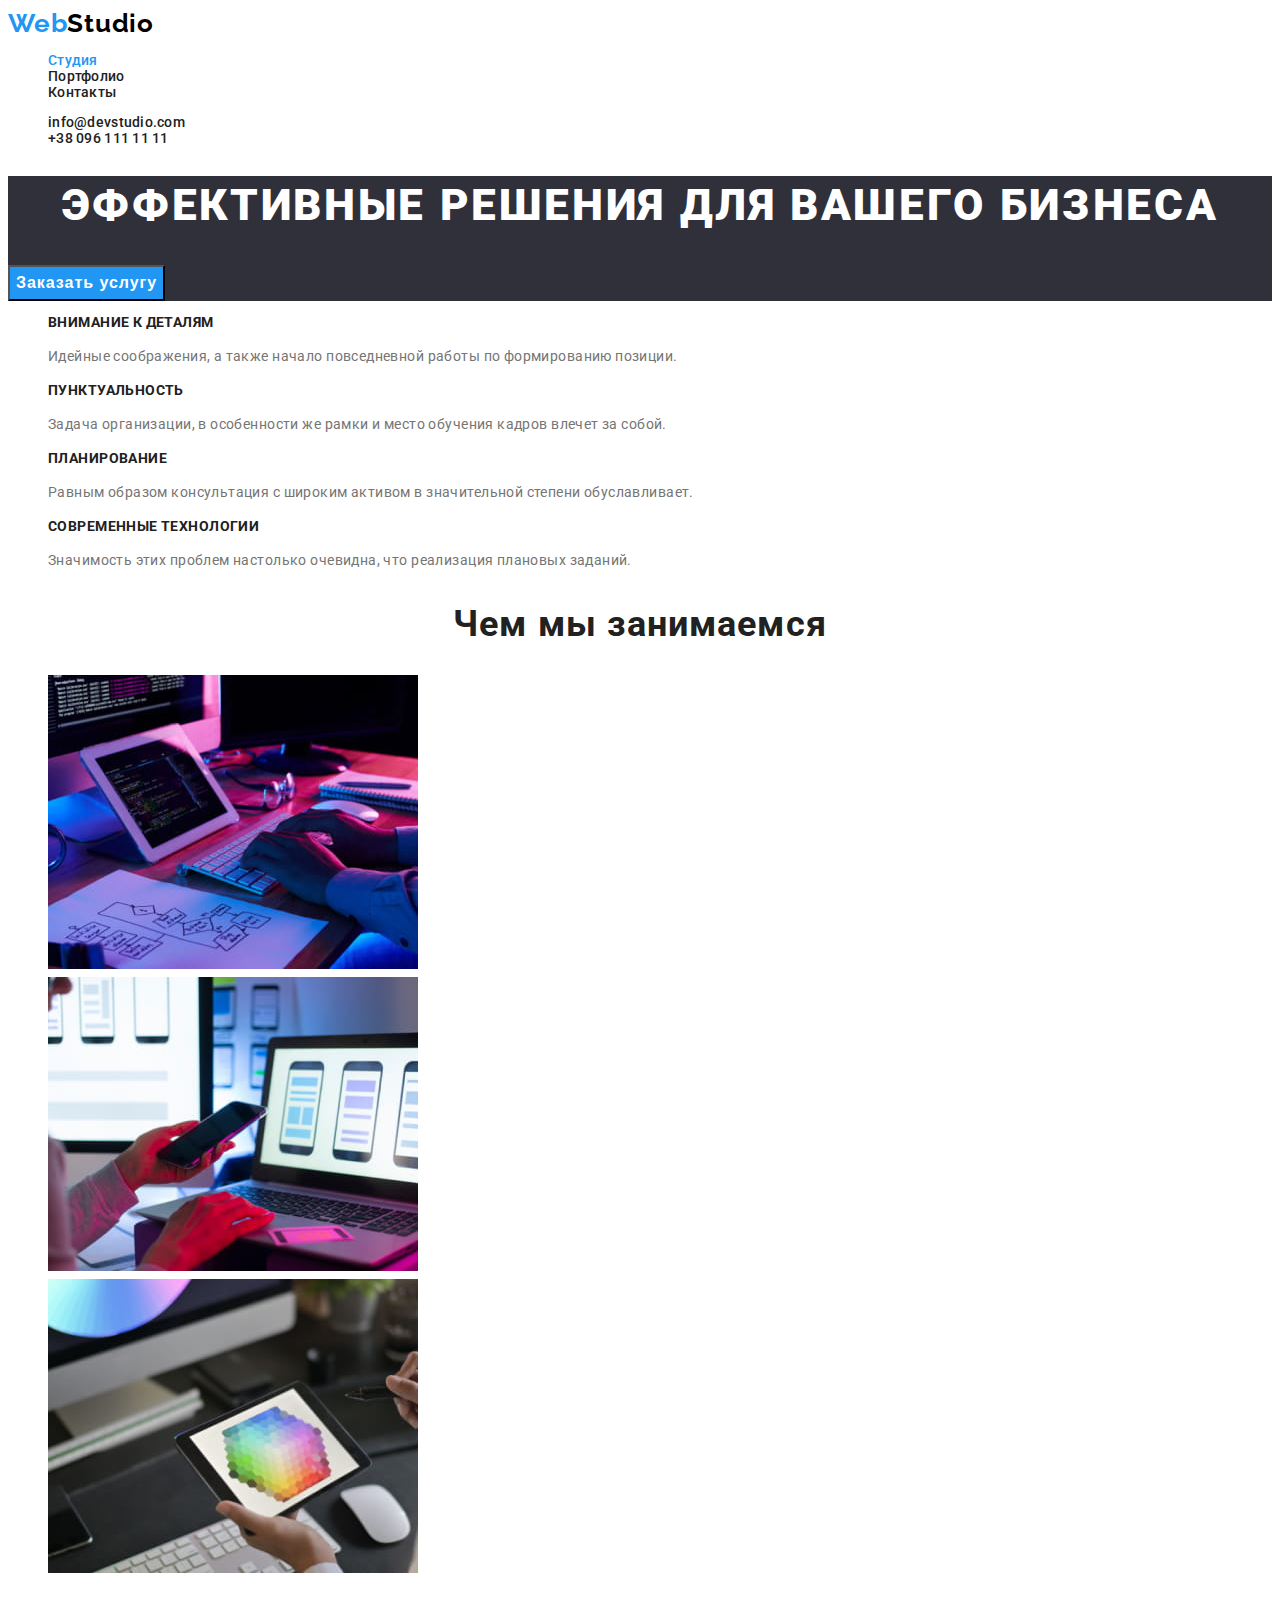
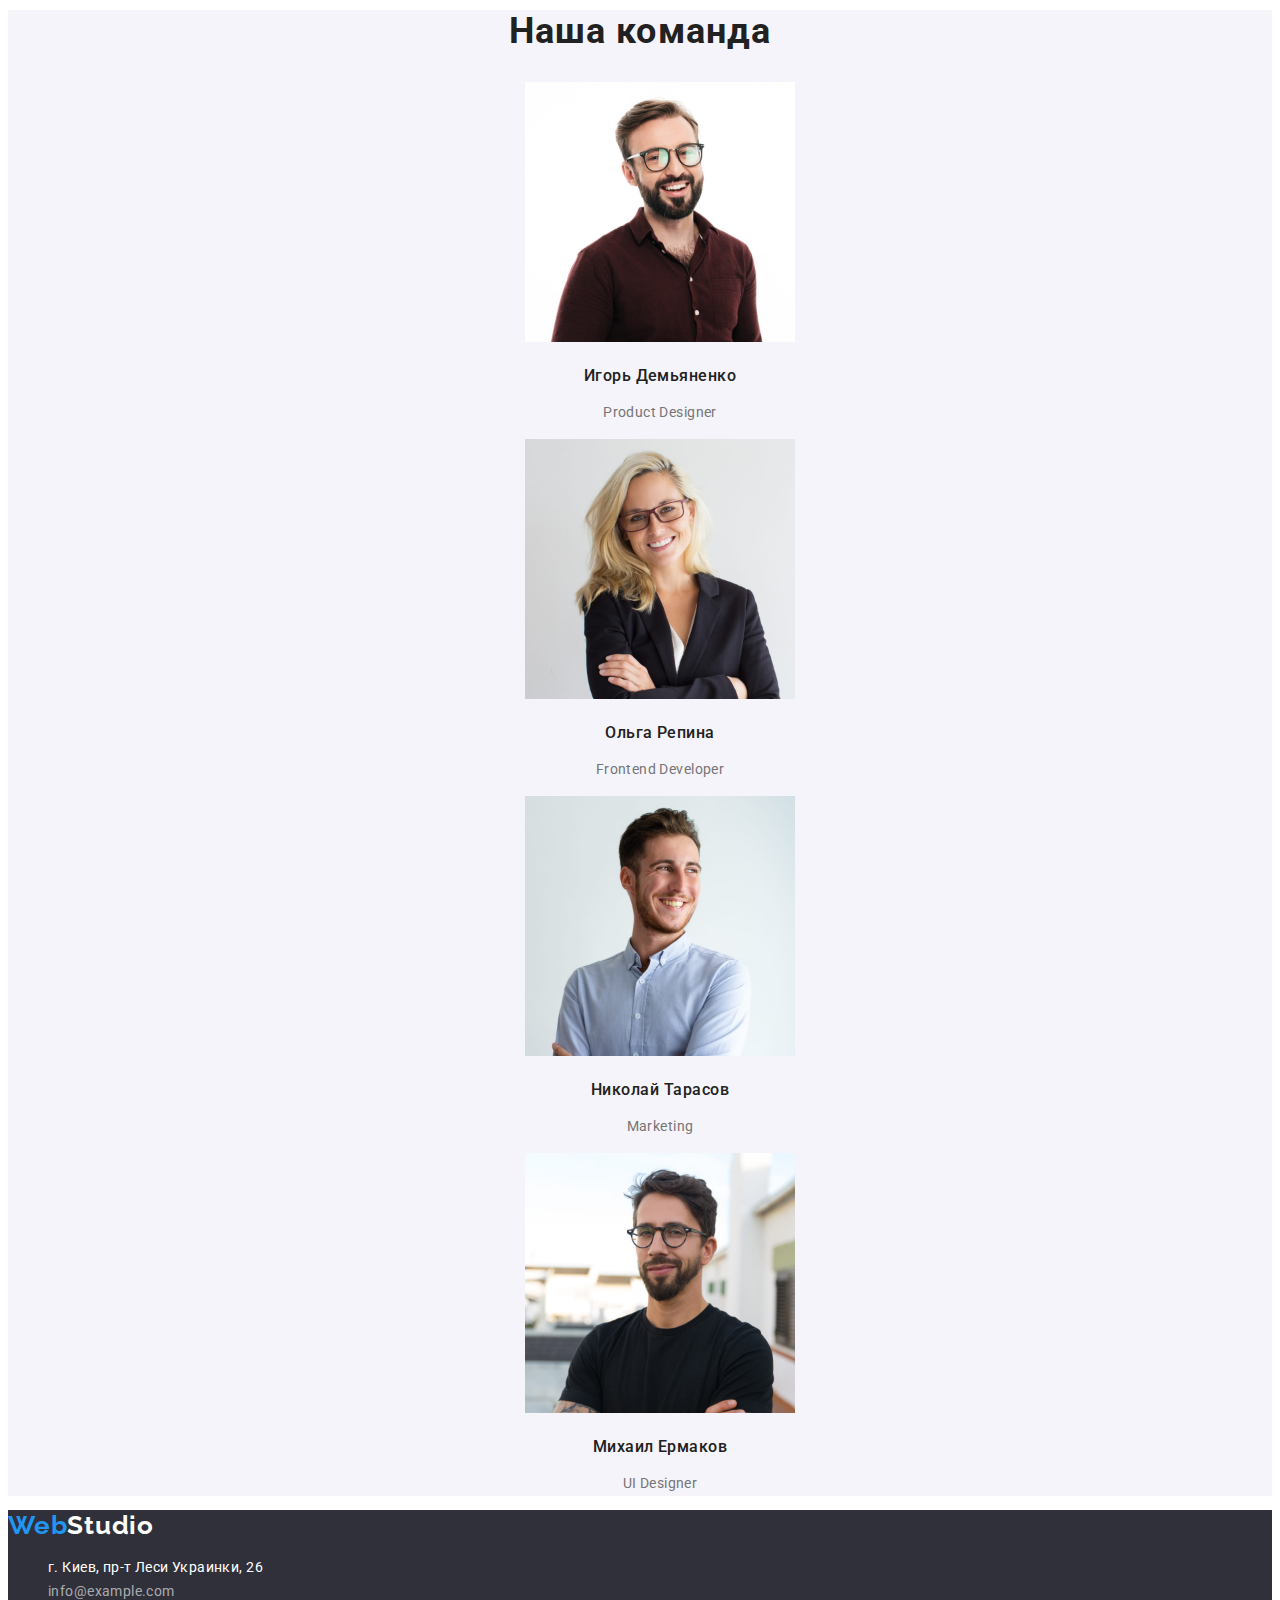
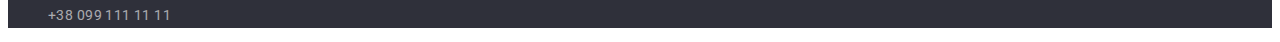
<file: index.html>
<!DOCTYPE html>
<html lang="ru">

<head>
  <meta charset="UTF-8" />
  <meta http-equiv="X-UA-Compatible" content="IE=edge" />
  <meta name="viewport" content="width=device-width, initial-scale=1.0" />
  <title>First hw</title>
  <link rel="preconnect" href="https://fonts.gstatic.com">
  <link href="https://fonts.googleapis.com/css2?family=Raleway:wght@700&family=Roboto:wght@400;500;700;900&display=swap"
    rel="stylesheet">
  <link rel="stylesheet" href="./css/styles.css">
</head>

<body>
  <header class="header-text">
    <nav>
      <a class="link main-site-name" lang="en" href=""><span class="main-site-subname">Web</span>Studio</a>
      <ul class="list">
        <li class="menu"><a class="link current" href="./index.html">Студия</a></li>
        <li class="menu"><a class="link" href="./portfolio.html">Портфолио</a></li>
        <li class="menu"><a class="link" href="">Контакты</a></li>
      </ul>
    </nav>
    <ul class="list">
      <li><a class="link" href="mailto:info@devstudio.com">info@devstudio.com</a></li>
      <li><a class="link" href="tel:+380961111111">+38 096 111 11 11</a></li>
    </ul>
  </header>
  <main>
    <section class="hero">
      <h1 class="hero-text">Эффективные решения для вашего бизнеса</h1>
      <button class="hero-button" type="button">Заказать услугу</button>
    </section>
    <section>
      <ul class="list">
        <li>
          <h3 class="title-heading sub-title-heading">Внимание к деталям</h3>
          <p>Идейные соображения, а также начало повседневной работы по
            формированию позиции.</p>
        </li>
        <li>
          <h3 class="title-heading sub-title-heading">Пунктуальность</h3>
          <p>Задача организации, в особенности же рамки и место обучения кадров
            влечет за собой.</p>
        </li>
        <li>
          <h3 class="title-heading sub-title-heading">Планирование</h3>
          <p>Равным образом консультация с широким активом в значительной
            степени обуславливает.</p>
        </li>
        <li>
          <h3 class="title-heading sub-title-heading">Современные технологии</h3>
          <p>Значимость этих проблем настолько очевидна, что реализация
            плановых заданий.</p>
        </li>
      </ul>
    </section>

    <section>
      <h2 class="title-heading">Чем мы занимаемся</h2>
      <ul class="list">
        <li>
          <img width="370" height="294" src="./images/our_work/img_1.jpg" alt="example what we do 1" />
        </li>
        <li>
          <img width="370" height="294" src="./images/our_work/img_2.jpg" alt="example what we do 2" />
        </li>
        <li>
          <img width="370" height="294" src="./images/our_work/img_3.jpg" alt="example what we do 3" />
        </li>
      </ul>
    </section>

    <section class="team">
      <h2 class="title-heading">Наша команда</h2>
      <ul class="list">
        <li class="team-item">
          <img width="270" height="260" src="./images/our_team/img_1.jpg" alt="Игорь Демьяненко Product Designer" />
          <h3 class="team-member-name">Игорь Демьяненко</h3>
          <p class="team-member-function" lang="en">Product Designer</p>
        </li>
        <li class="team-item">
          <img width="270" height="260" src="./images/our_team/img_2.jpg" alt="Ольга Репина Frontend Developer" />
          <h3 class="team-member-name">Ольга Репина</h3>
          <p class="team-member-function" lang="en">Frontend Developer</p>
        </li>
        <li class="team-item">
          <img width="270" height="260" src="./images/our_team/img_3.jpg" alt="Николай Тарасов Marketing" />
          <h3 class="team-member-name">Николай Тарасов</h3>
          <p class="team-member-function" lang="en">Marketing</p>
        </li>
        <li class="team-item">
          <img width="270" height="260" src="./images/our_team/img_4.jpg" alt="Михаил Ермаков UI Designer" />
          <h3 class="team-member-name">Михаил Ермаков</h3>
          <p class="team-member-function" lang="en">UI Designer</p>
        </li>
      </ul>
    </section>
  </main>

  <footer class="footer footer-text-color">
    <a class="link main-site-name-footer" lang="en" href=""><span class="main-site-subname">Web</span>Studio</a>
    <address>
      <ul class="list">
        <li>
          <a class="link footer-address-color" href="https://goo.gl/maps/DzhFfoEovejw2ryV9" target="_blank" rel="noopener noreferrer">г.
            Киев, пр-т Леси Украинки, 26</a>
        </li>
        <li><a class="link footer-link" href="mailto:info@example.com">info@example.com</a></li>
        <li><a class="link footer-link" href="tel:+380991111111">+38 099 111 11 11</a></li>
      </ul>
    </address>
  </footer>
</body>

</html>
</file>
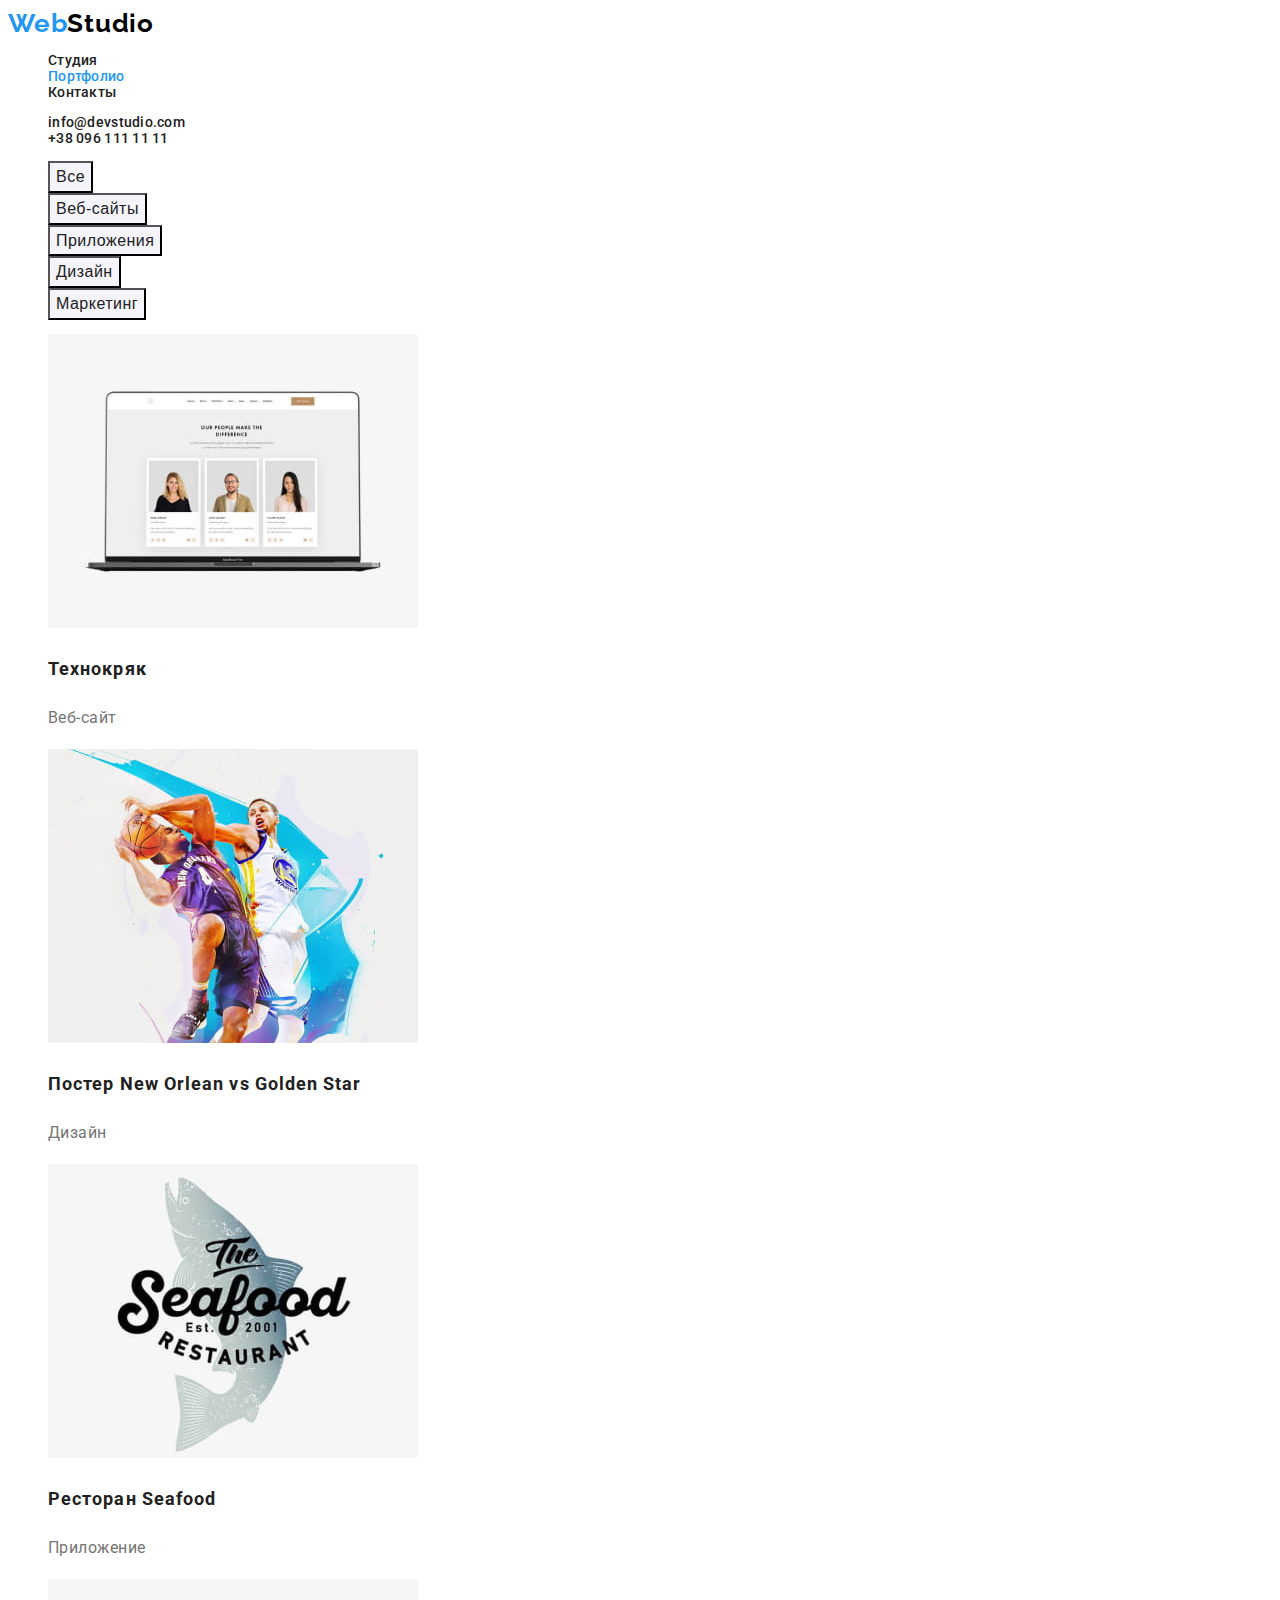
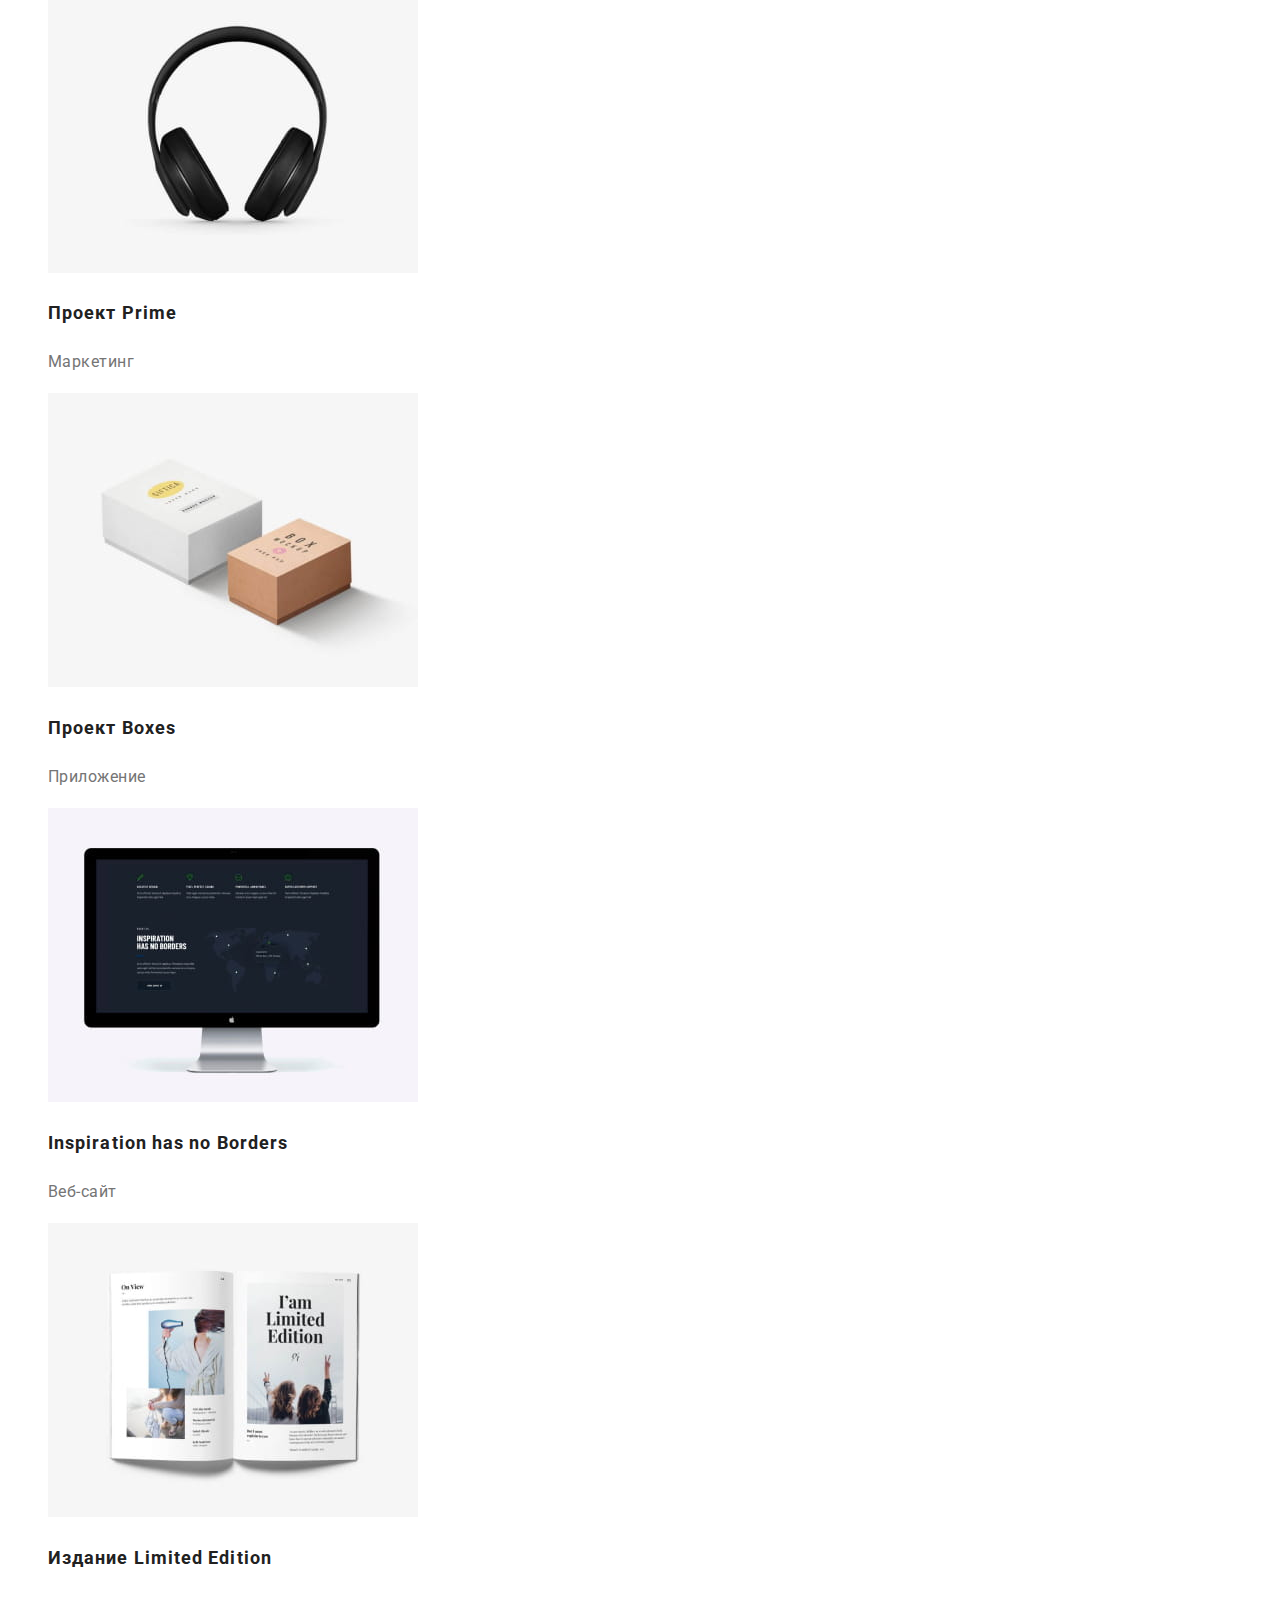
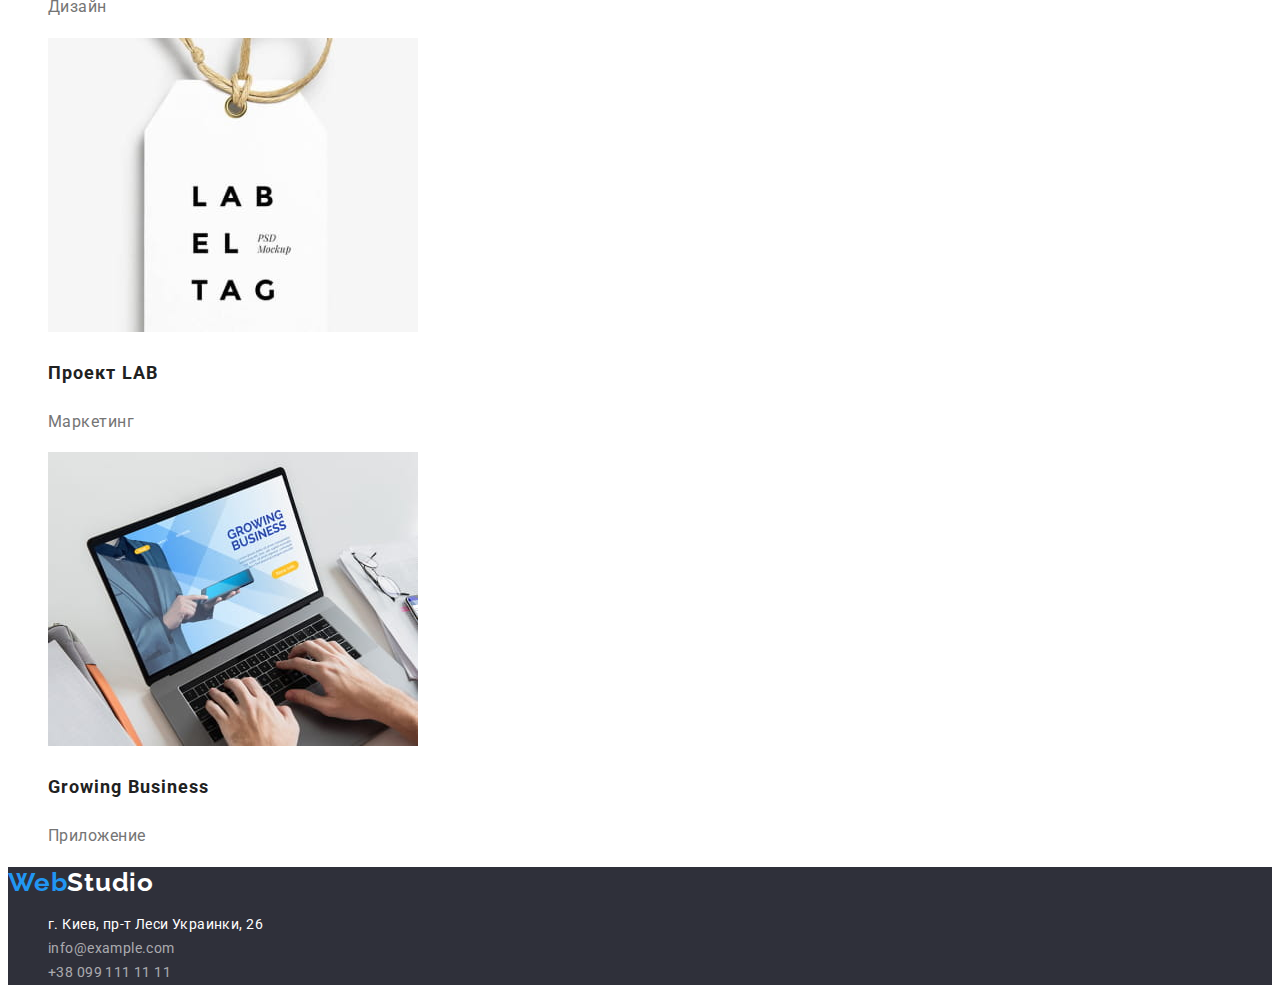
<file: portfolio.html>
<!DOCTYPE html>
<html lang="ru">

<head>
    <meta charset="UTF-8">
    <meta http-equiv="X-UA-Compatible" content="IE=edge">
    <meta name="viewport" content="width=device-width, initial-scale=1.0">
    <title>Portfolio</title>
    <link rel="preconnect" href="https://fonts.gstatic.com">
    <link
        href="https://fonts.googleapis.com/css2?family=Raleway:wght@700&family=Roboto:wght@400;500;700;900&display=swap"
        rel="stylesheet">
    <link rel="stylesheet" href="./css/styles.css">
</head>

<body>
    <header class="header-text">
        <nav>
            <a class="link main-site-name" lang="en" href=""> <span class="main-site-subname">Web</span>Studio</a>
            <ul class="list">
                <li class="menu"><a class="link" href="./index.html">Студия</a></li>
                <li class="menu"><a class="link current" href="./portfolio.html">Портфолио</a></li>
                <li class="menu"><a class="link" href="">Контакты</a></li>
            </ul>
        </nav>
        <ul class="list">
            <li><a class="link" href="mailto:info@devstudio.com">info@devstudio.com</a></li>
            <li><a class="link" href="tel:+380961111111">+38 096 111 11 11</a></li>
        </ul>
    </header>

    <main>
        <section>
            <ul class="list">
                <li><button class="button" type="button">Все</button></li>
                <li><button class="button" type="button">Веб-сайты</button></li>
                <li><button class="button" type="button">Приложения</button></li>
                <li><button class="button" type="button">Дизайн</button></li>
                <li><button class="button" type="button">Маркетинг</button></li>
            </ul>
            <ul class="list">
                <li>
                    <a class="link" href="">
                        <img width="370" height="294" src="./images/portfolio/portfolio_1.jpg" alt="portfolio image 1">
                        <h2 class="link-title">Технокряк</h2>
                        <p class="link-title-text">Веб-сайт</p>
                    </a>
                </li>
                <li>
                    <a class="link" href="">
                        <img width="370" height="294" src="./images/portfolio/portfolio_2.jpg" alt="portfolio image 2">
                        <h2 class="link-title">Постер New Orlean vs Golden Star</h2>
                        <p class="link-title-text">Дизайн</p>
                    </a>
                </li>
                <li>
                    <a class="link" href="">
                        <img width="370" height="294" src="./images/portfolio/portfolio_3.jpg" alt="portfolio image 3">
                        <h2 class="link-title">Ресторан Seafood</h2>
                        <p class="link-title-text">Приложение</p>
                    </a>
                </li>
                <li>
                    <a class="link" href="">
                        <img width="370" height="294" src="./images/portfolio/portfolio_4.jpg" alt="portfolio image 4">
                        <h2 class="link-title">Проект Prime</h2>
                        <p class="link-title-text">Маркетинг</p>
                    </a>
                </li>
                <li>
                    <a class="link" href="">
                        <img width="370" height="294" src="./images/portfolio/portfolio_5.jpg" alt="portfolio image 5">
                        <h2 class="link-title">Проект Boxes</h2>
                        <p class="link-title-text">Приложение</p>
                    </a>
                </li>
                <li>
                    <a class="link" href="">
                        <img width="370" height="294" src="./images/portfolio/portfolio_6.jpg" alt="portfolio image 6">
                        <h2 class="link-title">Inspiration has no Borders</h2>
                        <p class="link-title-text">Веб-сайт</p>
                    </a>
                </li>
                <li>
                    <a class="link" href="">
                        <img width="370" height="294" src="./images/portfolio/portfolio_7.jpg" alt="portfolio image 7">
                        <h2 class="link-title">Издание Limited Edition</h2>
                        <p class="link-title-text">Дизайн</p>
                    </a>
                </li>
                <li>
                    <a class="link" href="">
                        <img width="370" height="294" src="./images/portfolio/portfolio_8.jpg" alt="portfolio image 8">
                        <h2 class="link-title">Проект LAB</h2>
                        <p class="link-title-text">Маркетинг</p>
                    </a>
                </li>
                <li>
                    <a class="link" href="">
                        <img width="370" height="294" src="./images/portfolio/portfolio_9.jpg" alt="portfolio image 9">
                        <h2 class="link-title">Growing Business</h2>
                        <p class="link-title-text">Приложение</p>
                    </a>
                </li>
            </ul>
        </section>
    </main>

    <footer class="footer footer-text-color">
        <a class="link main-site-name-footer" lang="en" href=""><span class="main-site-subname">Web</span>Studio</a>
        <address>
            <ul class="list">
                <li>
                    <a class="link footer-address-color" href="https://goo.gl/maps/DzhFfoEovejw2ryV9" target="_blank"
                        rel="noopener noreferrer">г. Киев,
                        пр-т Леси Украинки, 26</a>
                </li>
                <li><a class="link footer-link" href="mailto:info@example.com">info@example.com</a></li>
                <li><a class="link footer-link" href="tel:+380991111111">+38 099 111 11 11</a></li>
            </ul>
        </address>
    </footer>
</body>

</html>
</file>
<file: css/styles.css>
:root {
  /* colors */
  --main-text-color: #757575;
  --title-color: #212121;
  --footer-bg-color: #2f303a;
  --accent-color: #2196f3;
  --pure-white-color: #ffffff;
  --team-bg-color: #f5f4fa;
  --footer-text-color: rgba(255, 255, 255, 0.6);
}

body {
  font-family: "Roboto", sans-serif;
  font-size: 14px;
  font-weight: 400;
  line-height: 1.71;
  letter-spacing: 0.03em;
  color: var(--main-text-color);
}

.header-text {
  font-family: "Roboto", sans-serif;
  font-style: normal;
  font-weight: 500;
  font-size: 14px;
  line-height: 1.14;
  letter-spacing: 0.02em;
  color: var(--title-color);
}

address {
  font-style: normal;
}

.link {
  text-decoration: none;
  color: inherit;
}

.current {
  color: var(--accent-color);
}

.link:hover,
.link:focus {
  color: var(--accent-color);
}

.list {
  list-style: none;
}

.button:hover {
  color: var(--pure-white-color);
  background-color: var(--accent-color);
}

.button {
  font-weight: 500;
  font-size: 16px;
  line-height: 1.62;
  text-align: center;
  letter-spacing: 0.03em;
  color: var(--title-color);
  background: var(--team-bg-color);
  cursor: pointer;
}

.hero-button {
  font-weight: 700;
  font-size: 16px;
  line-height: 1.87;
  display: flex;
  align-items: center;
  text-align: center;
  letter-spacing: 0.06em;
  color: var(--pure-white-color);
  background-color: var(--accent-color);
  cursor: pointer;
}

.hero {
  background-color: var(--footer-bg-color);
}

.hero-text {
  font-weight: 900;
  font-size: 44px;
  line-height: 1.36;
  text-align: center;
  letter-spacing: 0.06em;
  text-transform: uppercase;
  color: var(--pure-white-color);
}

.main-site-name,
.main-site-name-footer {
  font-family: Raleway;
  font-weight: 700;
  font-size: 26px;
  line-height: 1.19;
  letter-spacing: 0.03em;
  color: #000000;
}
.main-site-name-footer {
  color: var(--pure-white-color);
}

.main-site-subname {
  color: var(--accent-color);
}
.title-heading {
  font-weight: 700;
  font-size: 36px;
  line-height: 1.17;
  text-align: center;
  letter-spacing: 0.03em;
  color: var(--title-color);
}

.sub-title-heading {
  font-size: 14px;
  line-height: 1.14;
  text-transform: uppercase;
  text-align: left;
}

.team {
  background-color: var(--team-bg-color);
}

.team-item {
  text-align: center;
}

.team-member-name {
  font-weight: 500;
  font-size: 16px;
  line-height: 1.19;
  text-align: center;
  letter-spacing: 0.03em;
  color: var(--title-color);
}

.team-member-function {
  font-weight: 400;
  text-align: center;
}

.link-title {
  font-size: 18px;
  line-height: 2;
  letter-spacing: 0.06em;
  color: var(--title-color);
}

.link-title-text {
  font-weight: 400;
  font-size: 16px;
  line-height: 1.87;
  letter-spacing: 0.03em;
  color: var(--main-text-color);
}

.footer {
  background-color: var(--footer-bg-color);
}

.footer-text-color {
  font-size: 14px;
  line-height: 1.71;
  letter-spacing: 0.03em;
}

.footer-link {
  color: var(--footer-text-color);
}

.footer-address-color {
    color: var(--pure-white-color);
}
</file>
